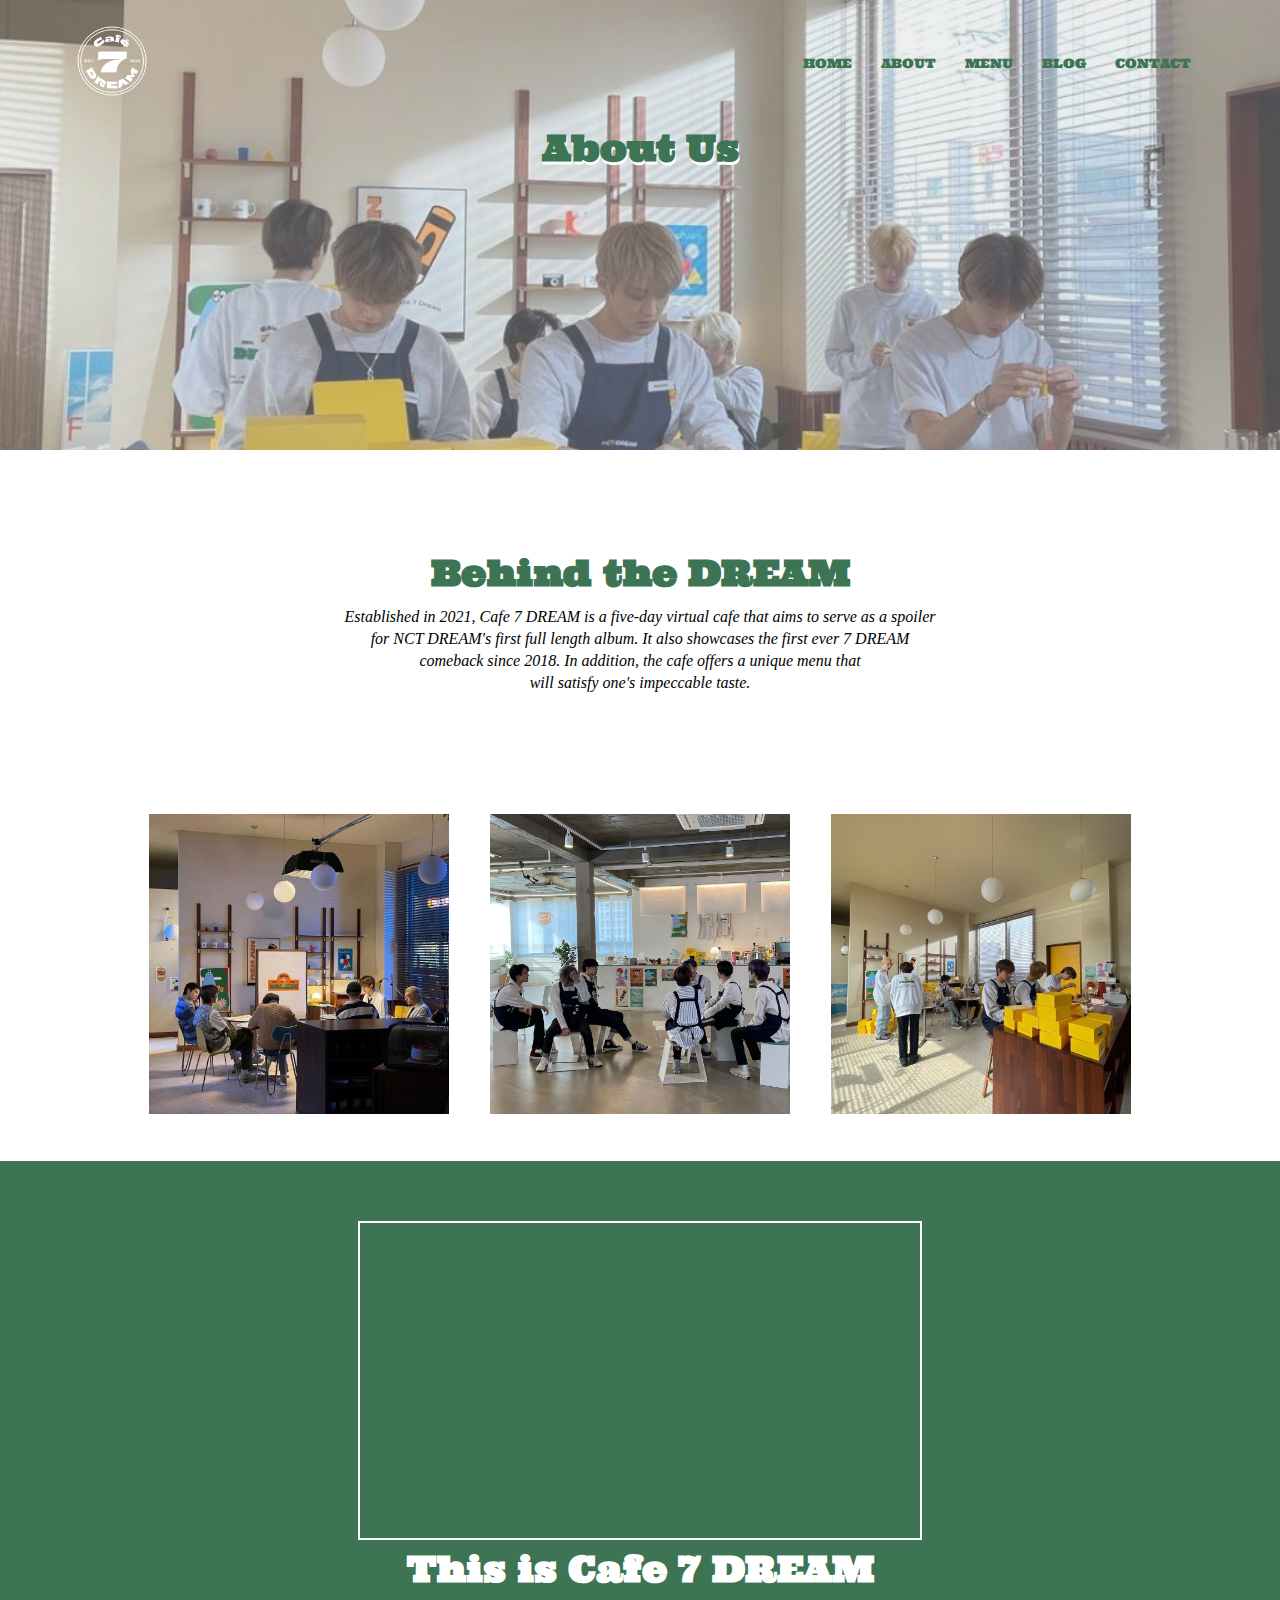
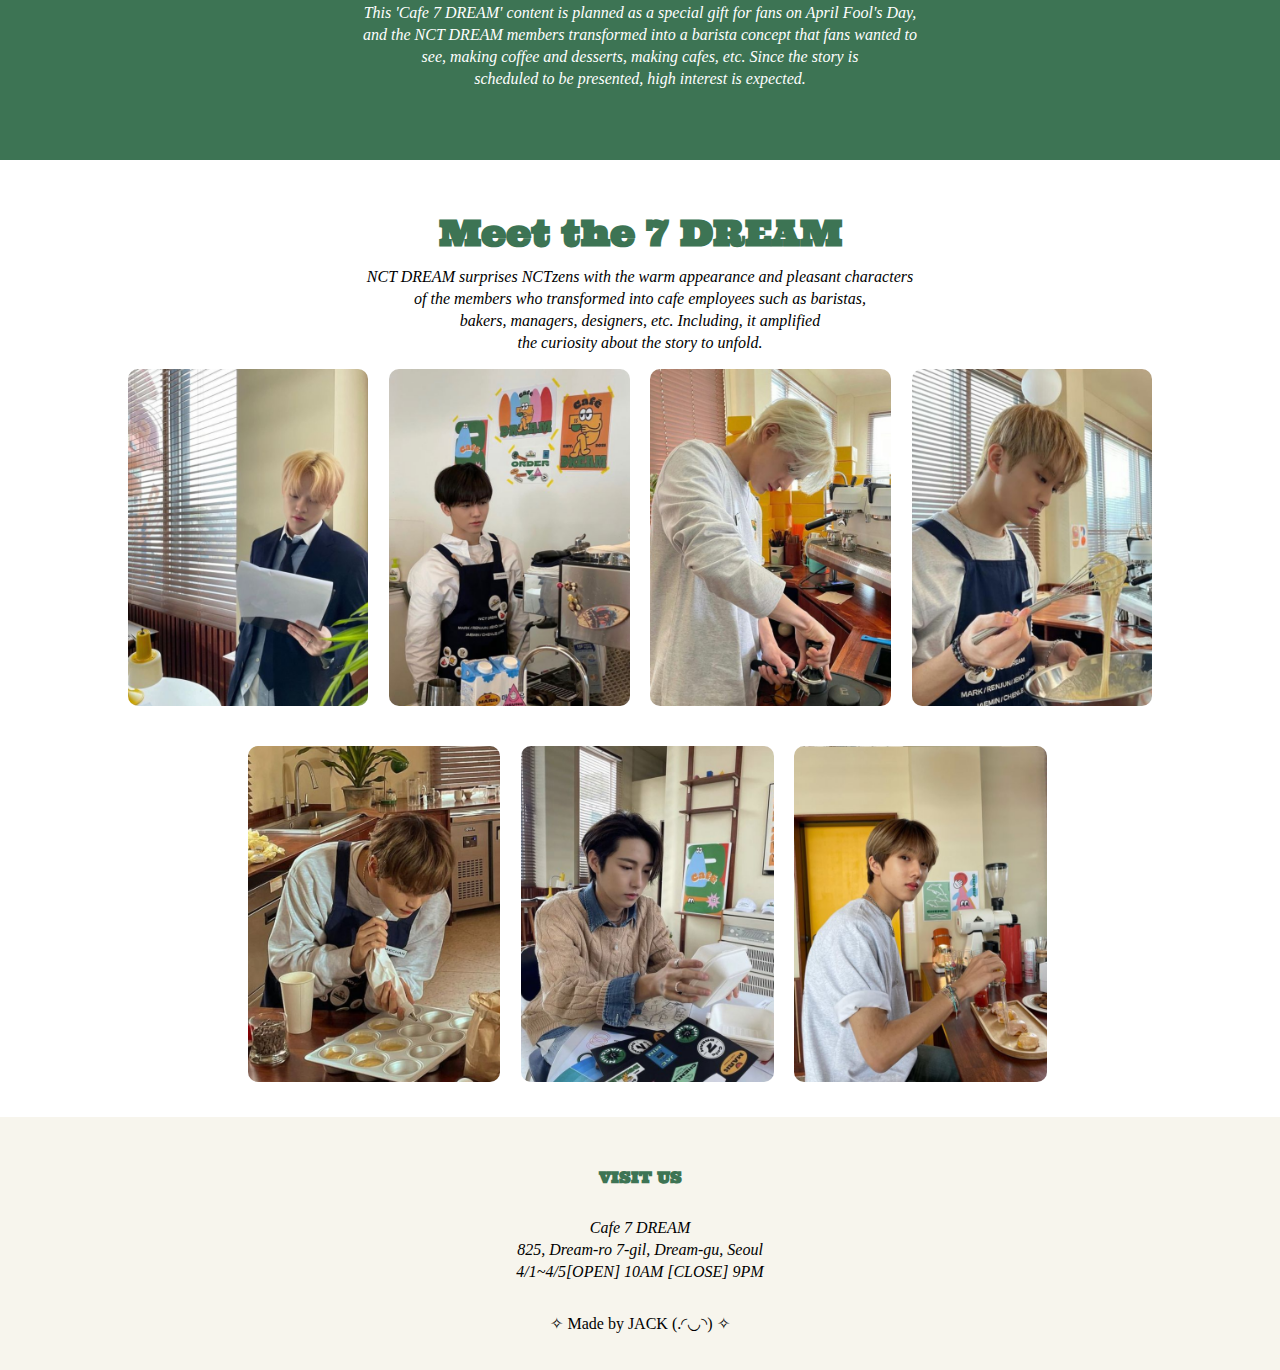
<file: about.html>
<!DOCTYPE html>
<html>
<head>
    <meta name="viewport" content="with=device-width, initial-scale=1.0">
     <title>Cafe 7 Dream</title>
     <link rel="stylesheet" href="styles.css">
     <link rel="preconnect" href="https://fonts.googleapis.com">
<link rel="preconnect" href="https://fonts.gstatic.com" crossorigin>
<link href="https://fonts.googleapis.com/css2?family=Ultra&display=swap" rel="stylesheet">
<link rel="stylesheet" href="https://cdnjs.cloudflare.com/ajax/libs/font-awesome/4.7.0/css/font-awesome.min.css" />
</head>
<body>
<section class="sub-header">
    <nav>
        <a href= "index.html"><img src="images/cafelogo.png"></a>
        <div class="nav-links" id="nav-links">
        <i class="fa fa-times" onclick="hideMenu()"></i>
             <ul>
                <li><a href="index.html">HOME</a></li>
                <li><a href="about.html">ABOUT</a></li>
                <li><a href="menu.html">MENU</a></li>
                <li><a href="blog.html">BLOG</a></li>
                <li><a href="contact.html">CONTACT</a></li>
             </ul>
        </div>
        <i class="fa fa-bars" onclick="showMenu()"></i>
    </nav>
    <h1>About Us</h1>
    
</section>
<!----btt--->
<button onclick="topFunction()" id="myBtn" title="Go to top">Back to Top</button>

<!---scriptybtt-->
<script>
    //Get the button
    var mybutton = document.getElementById("myBtn");
    
    // When the user scrolls down 20px from the top of the document, show the button
    window.onscroll = function() {scrollFunction()};
    
    function scrollFunction() {
      if (document.body.scrollTop > 20 || document.documentElement.scrollTop > 20) {
        mybutton.style.display = "block";
      } else {
        mybutton.style.display = "none";
      }
    }
    
    // When the user clicks on the button, scroll to the top of the document
    function topFunction() {
      document.body.scrollTop = 0;
      document.documentElement.scrollTop = 0;
    }
</script>
    


<!---- behind -------->

<section class="behind">
    <h1>Behind the DREAM</h1>
    <p>Established in 2021, Cafe 7 DREAM is a five-day virtual cafe that aims to serve as a spoiler <br>
        for NCT DREAM's first full length album. It also showcases the first ever 7 DREAM <br>
        comeback since 2018. In addition, the cafe offers a unique menu that <br>
        will satisfy one's impeccable taste.
    </p>
    <div class="row">
        <div class="behind">
            <h3><img src="images/behind1.png"></h3>
        </div>
        <div class="behind">
            <h3><img src="images/abtbg.jpg"></h3>
        </div>
        <div class="behind">
            <h3><img src="images/behind2.png"></h3>
        </div>
    </div>
    
</section>

<!---cafevlog-->
<section class="vlog">
    <iframe width="560" height="315" 
    src="https://www.youtube.com/embed/EIClOUIRqMY">
    </iframe>
    <h1>This is Cafe 7 DREAM</h1>
    <p>This 'Cafe 7 DREAM' content is planned as a special gift for fans on April Fool's Day, <br>
        and the NCT DREAM members transformed into a barista concept that fans wanted to <br>
        see, making coffee and desserts, making cafes, etc. Since the story is <br> 
        scheduled to be presented, high interest is expected.</p>
</section>

<!---the 7 dream-->

<section class="dream">
    <h1>Meet the 7 DREAM</h1>
    <p>NCT DREAM surprises NCTzens with the warm appearance and pleasant characters <br> 
        of the members who transformed into cafe employees such as baristas, <br>
        bakers, managers, designers, etc. Including, it amplified <br>
        the curiosity about the story to unfold.</p>
    <div class="row2">
        <div class="dreamrow">
            <img src="images/dream6.png">
            <div class="layer">
                <a href="https://www.instagram.com/nct_dream/" target="_blank">
                <h3>CHENLE, Manager</h3>
                </a>
            </div>
        </div>
        <div class="dreamrow">
            <img src="images/dream5.png">
            <div class="layer">
                <a href="https://www.instagram.com/na.jaemin0813/" target="_blank">
                <h3>JAEMIN, Barista</h3>
                </a>
            </div>
        </div>
        <div class="dreamrow">
            <img src="images/dream3.png">
            <div class="layer">
                <a href="https://www.instagram.com/nct_dream/" target="_blank">
                <h3>JENO, Barista</h3>
                </a>
            </div>
        </div>
        <div class="dreamrow">
            <img src="images/dream1.png">
            <div class="layer">
                <a href="https://www.instagram.com/onyourm__ark/" target="_blank">
                <h3>MARK, Baker</h3>
                </a>
            </div>
        </div>
    </div>
    <div class="row1">
        <div class="dreamrow1">
            <img src="images/dream4.png">
            <div class="layer">
                <a href="https://www.instagram.com/fullsun_ncit/" target="_blank">
                <h3>HAECHAN, Baker</h3>
                </a>
            </div>
        </div>
        <div class="dreamrow1">
            <img src="images/dream2.png">
            <div class="layer">
                <a href="https://www.instagram.com/yellow_3to3/" target="_blank">
                <h3>RENJUN, Designer</h3>
                </a>
            </div>
        </div>
        <div class="dreamrow1">
            <img src="images/dream7.png">
            <div class="layer">
                <a href="https://www.instagram.com/nct_dream/" target="_blank">
                <h3>JISUNG, Researcher</h3>
                </a>
            </div>
        </div>
    </div>

</section>

<!---reviews-->


<!---calltoact-->

<!---footer-->
<section class="footer">
    <h4>VISIT US</h4>
    <p>Cafe 7 DREAM <br>
    825, Dream-ro 7-gil, Dream-gu, Seoul <br>
    4/1~4/5[OPEN] 10AM   [CLOSE] 9PM</p>
    <h5>✧ Made by JACK (.◜◡◝) ✧</h5>
</section>


<!----script whatevs-->
<script>
    var navLinks = document.getElementById("navLinks");

    function hideMenu(){
        navLinks.style.right = "-200px";
    }

    function showMenu(){
        navLinks.style.right= "0";
    }
</script>

</body>
</html>
</file>
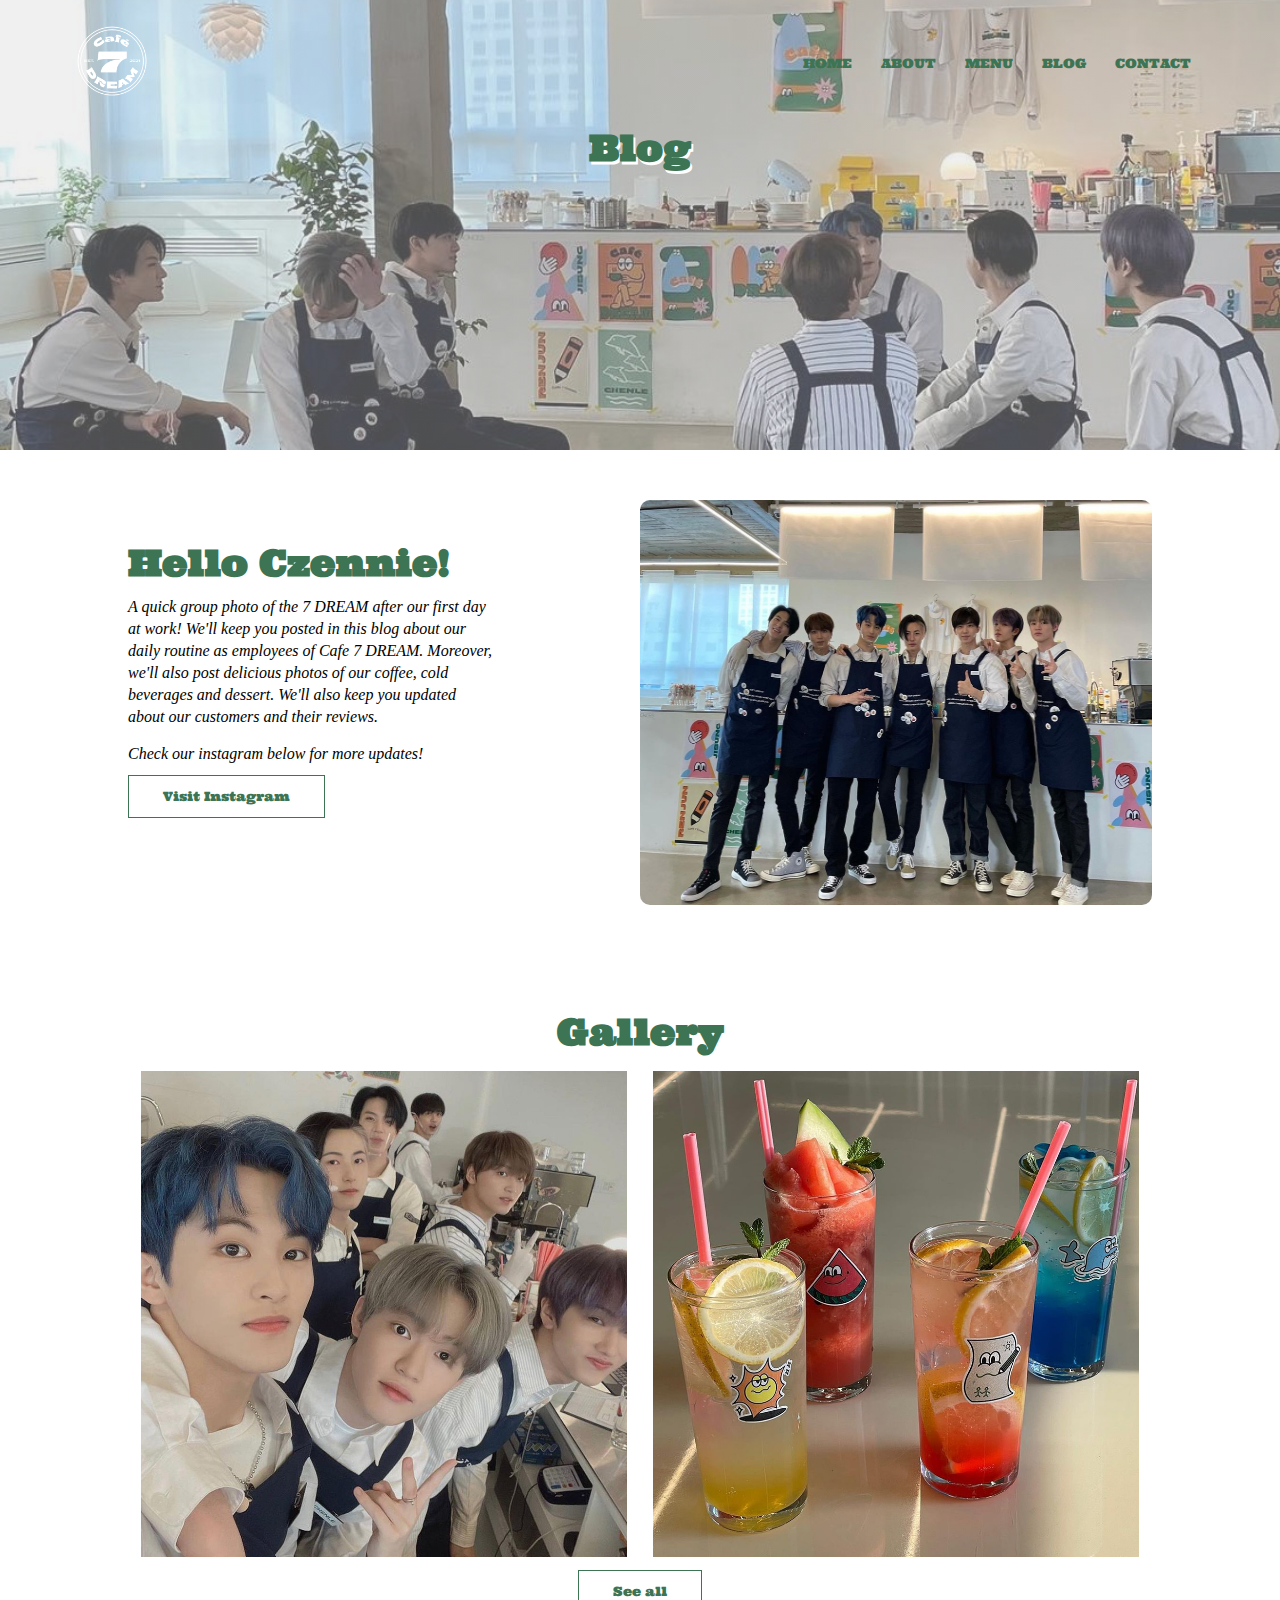
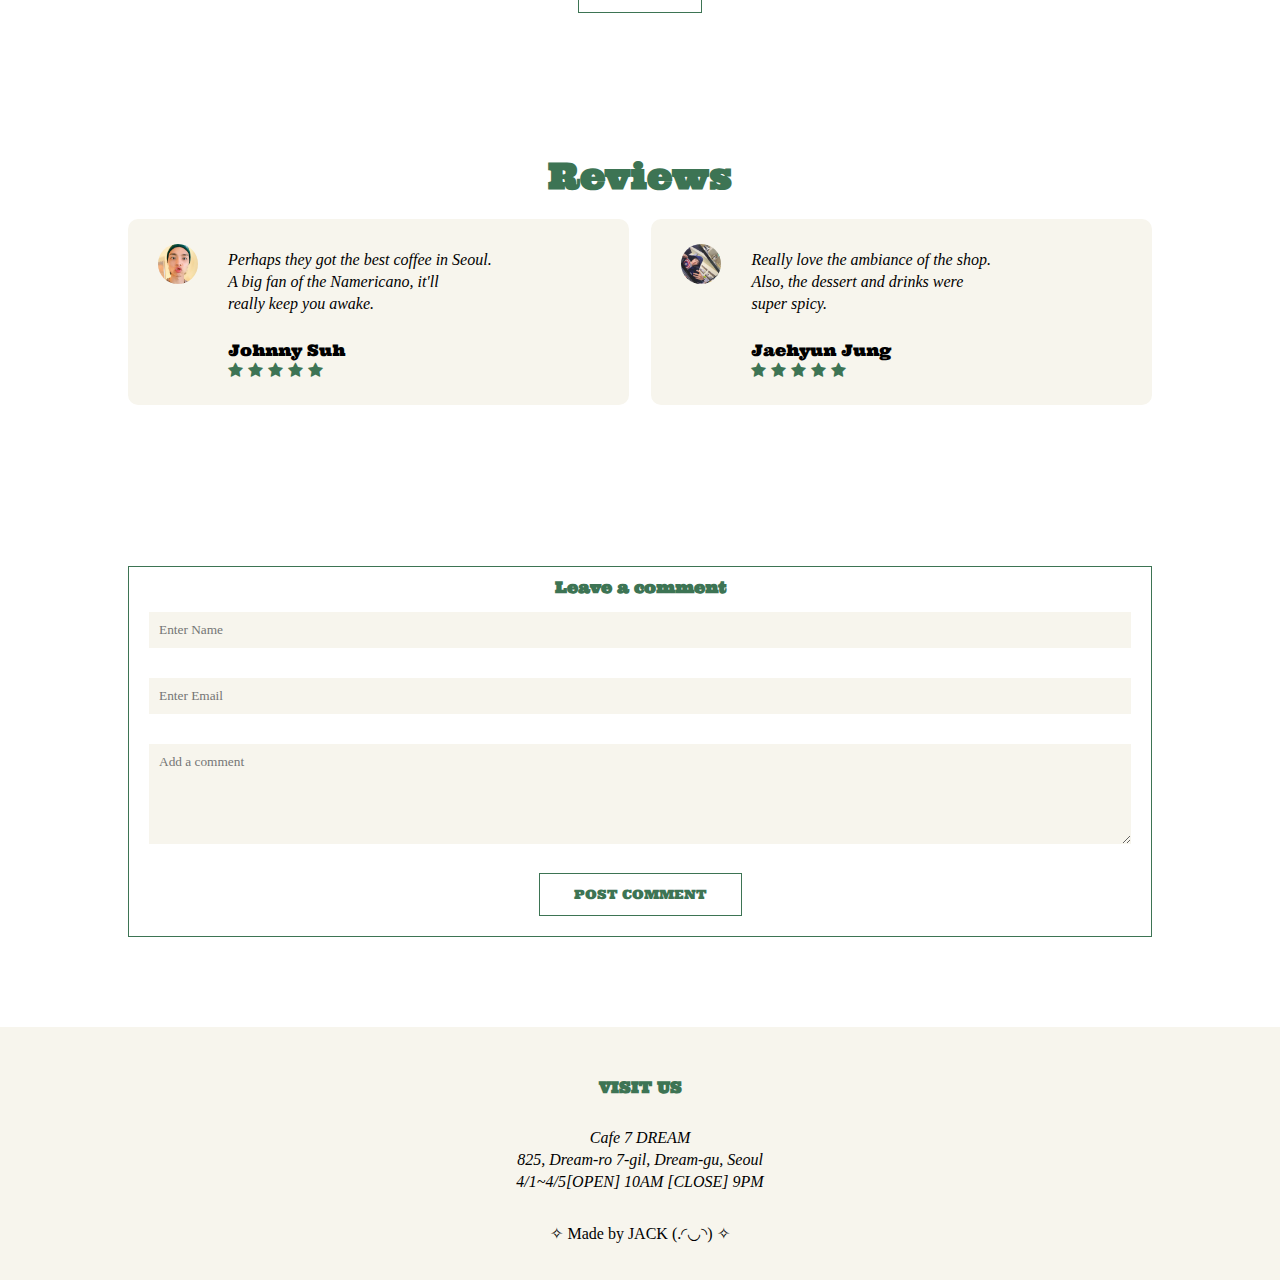
<file: blog.html>
<!DOCTYPE html>
<html>
<head>
    <meta name="viewport" content="with=device-width, initial-scale=1.0">
     <title>Cafe 7 Dream</title>
     <link rel="stylesheet" href="styles.css">
     <link rel="preconnect" href="https://fonts.googleapis.com">
<link rel="preconnect" href="https://fonts.gstatic.com" crossorigin>
<link href="https://fonts.googleapis.com/css2?family=Ultra&display=swap" rel="stylesheet">
<link rel="stylesheet" href="https://cdnjs.cloudflare.com/ajax/libs/font-awesome/4.7.0/css/font-awesome.min.css" />
</head>
<body>
<section class="sub-header2">
    <nav>
        <a href= "index.html"><img src="images/cafelogo.png"></a>
        <div class="nav-links" id="nav-links">
        <i class="fa fa-times" onclick="hideMenu()"></i>
             <ul>
                <li><a href="index.html">HOME</a></li>
                <li><a href="about.html">ABOUT</a></li>
                <li><a href="menu.html">MENU</a></li>
                <li><a href="blog.html">BLOG</a></li>
                <li><a href="contact.html">CONTACT</a></li>
             </ul>
        </div>
        <i class="fa fa-bars" onclick="showMenu()"></i>
    </nav>
    <h1>Blog</h1>
    
</section>
<!----btt--->
<button onclick="topFunction()" id="myBtn" title="Go to top">Back to Top</button>

<!---scriptybtt-->
<script>
    //Get the button
    var mybutton = document.getElementById("myBtn");
    
    // When the user scrolls down 20px from the top of the document, show the button
    window.onscroll = function() {scrollFunction()};
    
    function scrollFunction() {
      if (document.body.scrollTop > 20 || document.documentElement.scrollTop > 20) {
        mybutton.style.display = "block";
      } else {
        mybutton.style.display = "none";
      }
    }
    
    // When the user clicks on the button, scroll to the top of the document
    function topFunction() {
      document.body.scrollTop = 0;
      document.documentElement.scrollTop = 0;
    }
</script>
    


<!----Hello from us -------->
<section class="hfu">
    <div class="row">
        <div class="hfu-l">
            <h1>Hello Czennie!</h1>
    <p>A quick group photo of the 7 DREAM after our first day <br>
        at work! We'll keep you posted in this blog about our <br>
        daily routine as employees of Cafe 7 DREAM. Moreover, <br>
        we'll also post delicious photos of our coffee, cold <br>
        beverages and dessert. We'll also keep you updated <br>
        about our customers and their reviews.</p>
    <p>Check our instagram below for more updates!</p>
        <a href="https://www.instagram.com/nct_dream/" target="_blank" class="hfu-btn">Visit Instagram</a>
        </div>
        <div class="hfu-r">
            <img src="images/grouppic.jpg" width="540" height="405">
        </div>
    </div>
</section>

<!---cafevlog-->
<!---the 7 dream-->

<!----gallery-->
<section class="gallery">
    <h1>Gallery</h1>
    <div id="slider">
        <figure>
        <img src="images/1.png" alt>
        <img src="images/4.png" alt>
        <img src="images/2.png" alt>
        <img src="images/16.png" alt>
        <img src="images/12.png" alt>
        <img src="images/15.png" alt>
        <img src="images/7.png" alt>
        <img src="images/9.png" alt>
        <img src="images/10.png" alt>
        <img src="images/13.png" alt>
        </figure>
    </div>
    <a href="gall.html" class="hfu-btn">See all</a>
</section>

<!--galleryscr-->
<!---reviews-->

<section class="reviews">
    <h1>Reviews</h1>
    <div class = "row">
        <div class = "reviews-col">
            <img src="images/user1.jpg">
            <div>
                <p>Perhaps they got the best coffee in Seoul. <br>
                A big fan of the Namericano, it'll <br>
            really keep you awake.</p>
            <h3>Johnny Suh</h3>
            <i class="fa fa-star"></i>
            <i class="fa fa-star"></i>
            <i class="fa fa-star"></i>
            <i class="fa fa-star"></i>
            <i class="fa fa-star"></i>
            </div>
        </div>
        <div class = "reviews-col">
            <img src="images/user2.jpg">
            <div>
                <p>Really love the ambiance of the shop. <br>
                Also, the dessert and drinks were <br>
            super spicy.</p>
            <h3>Jaehyun Jung</h3>
            <i class="fa fa-star"></i>
            <i class="fa fa-star"></i>
            <i class="fa fa-star"></i>
            <i class="fa fa-star"></i>
            <i class="fa fa-star"></i>
            </div>
        </div>

    </div>
</section>
<!---comments-->
<section class="commenti">
    <div class="comments">
        <h4>Leave a comment</h4>
        <form class="commentf">
            <input type="text" placeholder="Enter Name">
            <input type="text" placeholder="Enter Email">
            <textarea rows="5" placeholder="Add a comment"></textarea>
            <button type="submit" class="hfu-btn">POST COMMENT</button>
        </form>
    </div>
</section>

<!---calltoact-->

<!---footer-->
<section class="footer">
    <h4>VISIT US</h4>
    <p>Cafe 7 DREAM <br>
    825, Dream-ro 7-gil, Dream-gu, Seoul <br>
    4/1~4/5[OPEN] 10AM   [CLOSE] 9PM</p>
    <h5>✧ Made by JACK (.◜◡◝) ✧</h5>
</section>


<!----script whatevs-->
<script>
    var navLinks = document.getElementById("navLinks");

    function hideMenu(){
        navLinks.style.right = "-200px";
    }

    function showMenu(){
        navLinks.style.right= "0";
    }
</script>

</body>
</html>
</file>
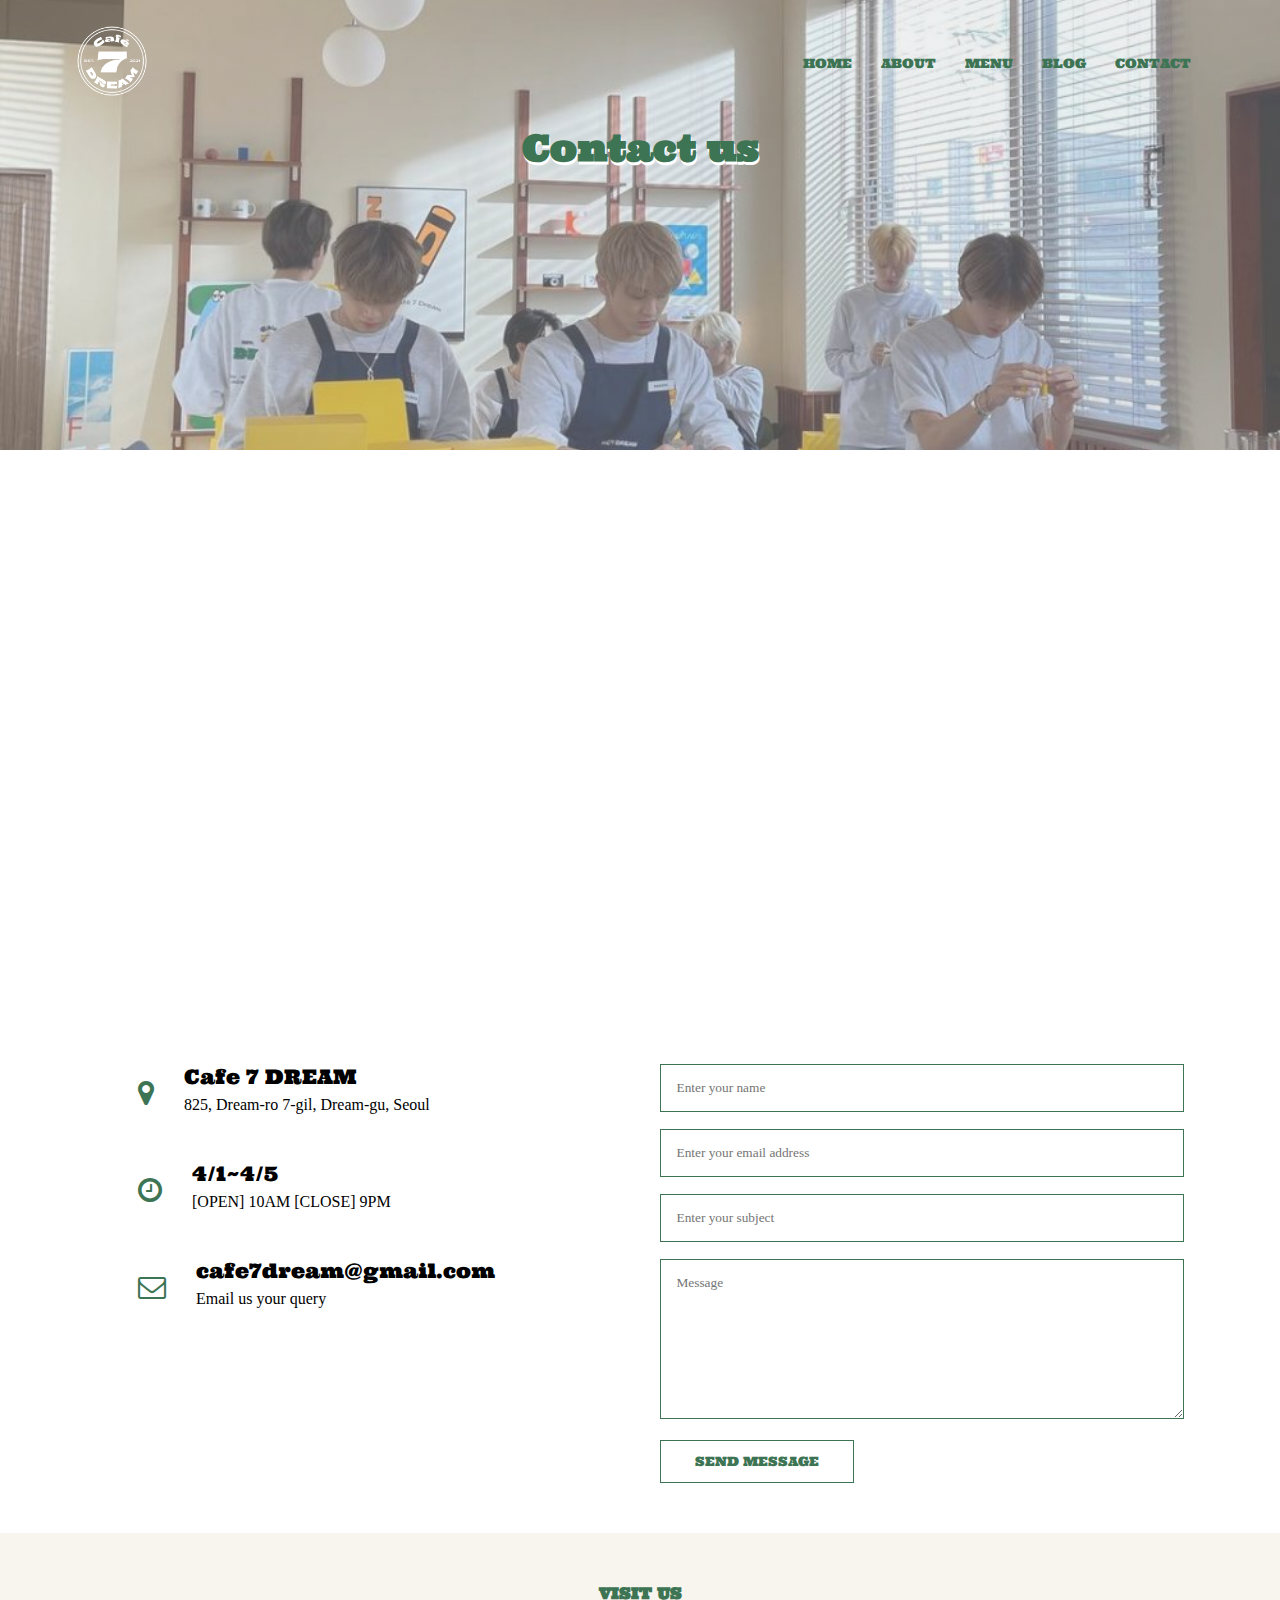
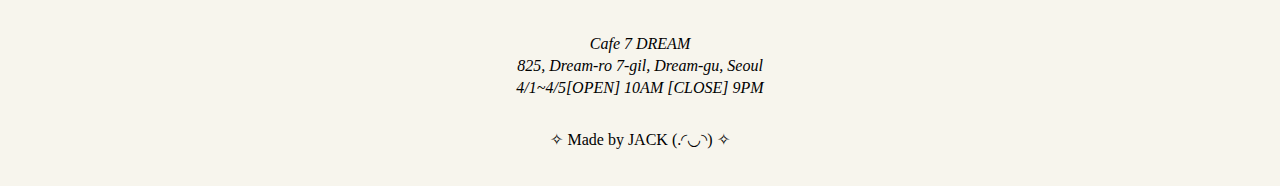
<file: contact.html>
<!DOCTYPE html>
<html>
<head>
    <meta name="viewport" content="with=device-width, initial-scale=1.0">
     <title>Cafe 7 Dream</title>
     <link rel="stylesheet" href="styles.css">
     <link rel="preconnect" href="https://fonts.googleapis.com">
<link rel="preconnect" href="https://fonts.gstatic.com" crossorigin>
<link href="https://fonts.googleapis.com/css2?family=Ultra&display=swap" rel="stylesheet">
<link rel="stylesheet" href="https://cdnjs.cloudflare.com/ajax/libs/font-awesome/4.7.0/css/font-awesome.min.css" />
</head>
<body>
<section class="sub-header">
    <nav>
        <a href= "index.html"><img src="images/cafelogo.png"></a>
        <div class="nav-links" id="nav-links">
        <i class="fa fa-window-close" aria-hidden="true" onclick="hideMenu()"></i>
             <ul>
                <li><a href="index.html">HOME</a></li>
                <li><a href="about.html">ABOUT</a></li>
                <li><a href="menu.html">MENU</a></li>
                <li><a href="blog.html">BLOG</a></li>
                <li><a href="contact">CONTACT</a></li>
             </ul>
        </div>
        <i class="fa fa-bars" onclick="showMenu()"></i>
    </nav>
    <h1>Contact us</h1>
    
</section>
<!----btt--->
<button onclick="topFunction()" id="myBtn" title="Go to top">Back to Top</button>

<!---scriptybtt-->
<script>
    //Get the button
    var mybutton = document.getElementById("myBtn");
    
    // When the user scrolls down 20px from the top of the document, show the button
    window.onscroll = function() {scrollFunction()};
    
    function scrollFunction() {
      if (document.body.scrollTop > 20 || document.documentElement.scrollTop > 20) {
        mybutton.style.display = "block";
      } else {
        mybutton.style.display = "none";
      }
    }
    
    // When the user clicks on the button, scroll to the top of the document
    function topFunction() {
      document.body.scrollTop = 0;
      document.documentElement.scrollTop = 0;
    }
</script>

<!---contact-->
<section class="loc">
    <iframe src="https://www.google.com/maps/embed?pb=!1m18!1m12!1m3!1d67400.12584410446!2d127.06179826359384!3d37.538549440600654!2m3!1f0!2f0!3f0!3m2!1i1024!2i768!4f13.1!3m3!1m2!1s0x357ca36dfd50f1b9%3A0xfc1a21ccfe4444e4!2zU03sl5TthLDthYzsnbjrqLztirg!5e0!3m2!1sen!2sph!4v1629730023449!5m2!1sen!2sph" 
    width="600" height="450" style="border:0;" allowfullscreen="" loading="lazy"></iframe>
</section>

<section class="cont">
    <div class="row">
        <div class="contcl">
            <div>
                <i class="fa fa-map-marker" aria-hidden="true"></i>
                <span>
                    <h5>Cafe 7 DREAM</h5>
                    <p>825, Dream-ro 7-gil, Dream-gu, Seoul</p>
                </span>
            </div>
            <div>
                <i class="fa fa-clock-o" aria-hidden="true"></i>
                <span>
                    <h5>4/1~4/5</h5>
                    <p>[OPEN] 10AM [CLOSE] 9PM</p>
                </span>
            </div>
            <div>
                <i class="fa fa-envelope-o" aria-hidden="true"></i>
                <span>
                    <h5>cafe7dream@gmail.com</h5>
                    <p>Email us your query</p>
                </span>
            </div>
        </div>
        <div class="contcl">
            <form action="form-handler.php" method="post">
                <input type="text" name="name" placeholder="Enter your name" required>
                <input type="email" name="email" placeholder="Enter your email address" required>
                <input type="text" name="subject" placeholder="Enter your subject" required>
                <textarea rows="8" name="message" placeholder="Message" required></textarea>
                <button type="submit" class="hfu-btn">SEND MESSAGE</button>
            </form>
        </div>

    </div>
</section>
    


<!---- behind -------->


<!---reviews-->


<!---calltoact-->

<!---footer-->
<section class="footer">
    <h4>VISIT US</h4>
    <p>Cafe 7 DREAM <br>
    825, Dream-ro 7-gil, Dream-gu, Seoul <br>
    4/1~4/5[OPEN] 10AM   [CLOSE] 9PM</p>
    <h5>✧ Made by JACK (.◜◡◝) ✧</h5>
</section>


<!----script whatevs-->
<script>
    var navLinks = document.getElementById("navLinks");

    function hideMenu(){
        navLinks.style.right = "-200px";
    }

    function showMenu(){
        navLinks.style.right= "0";
    }
</script>

</body>
</html>
</file>
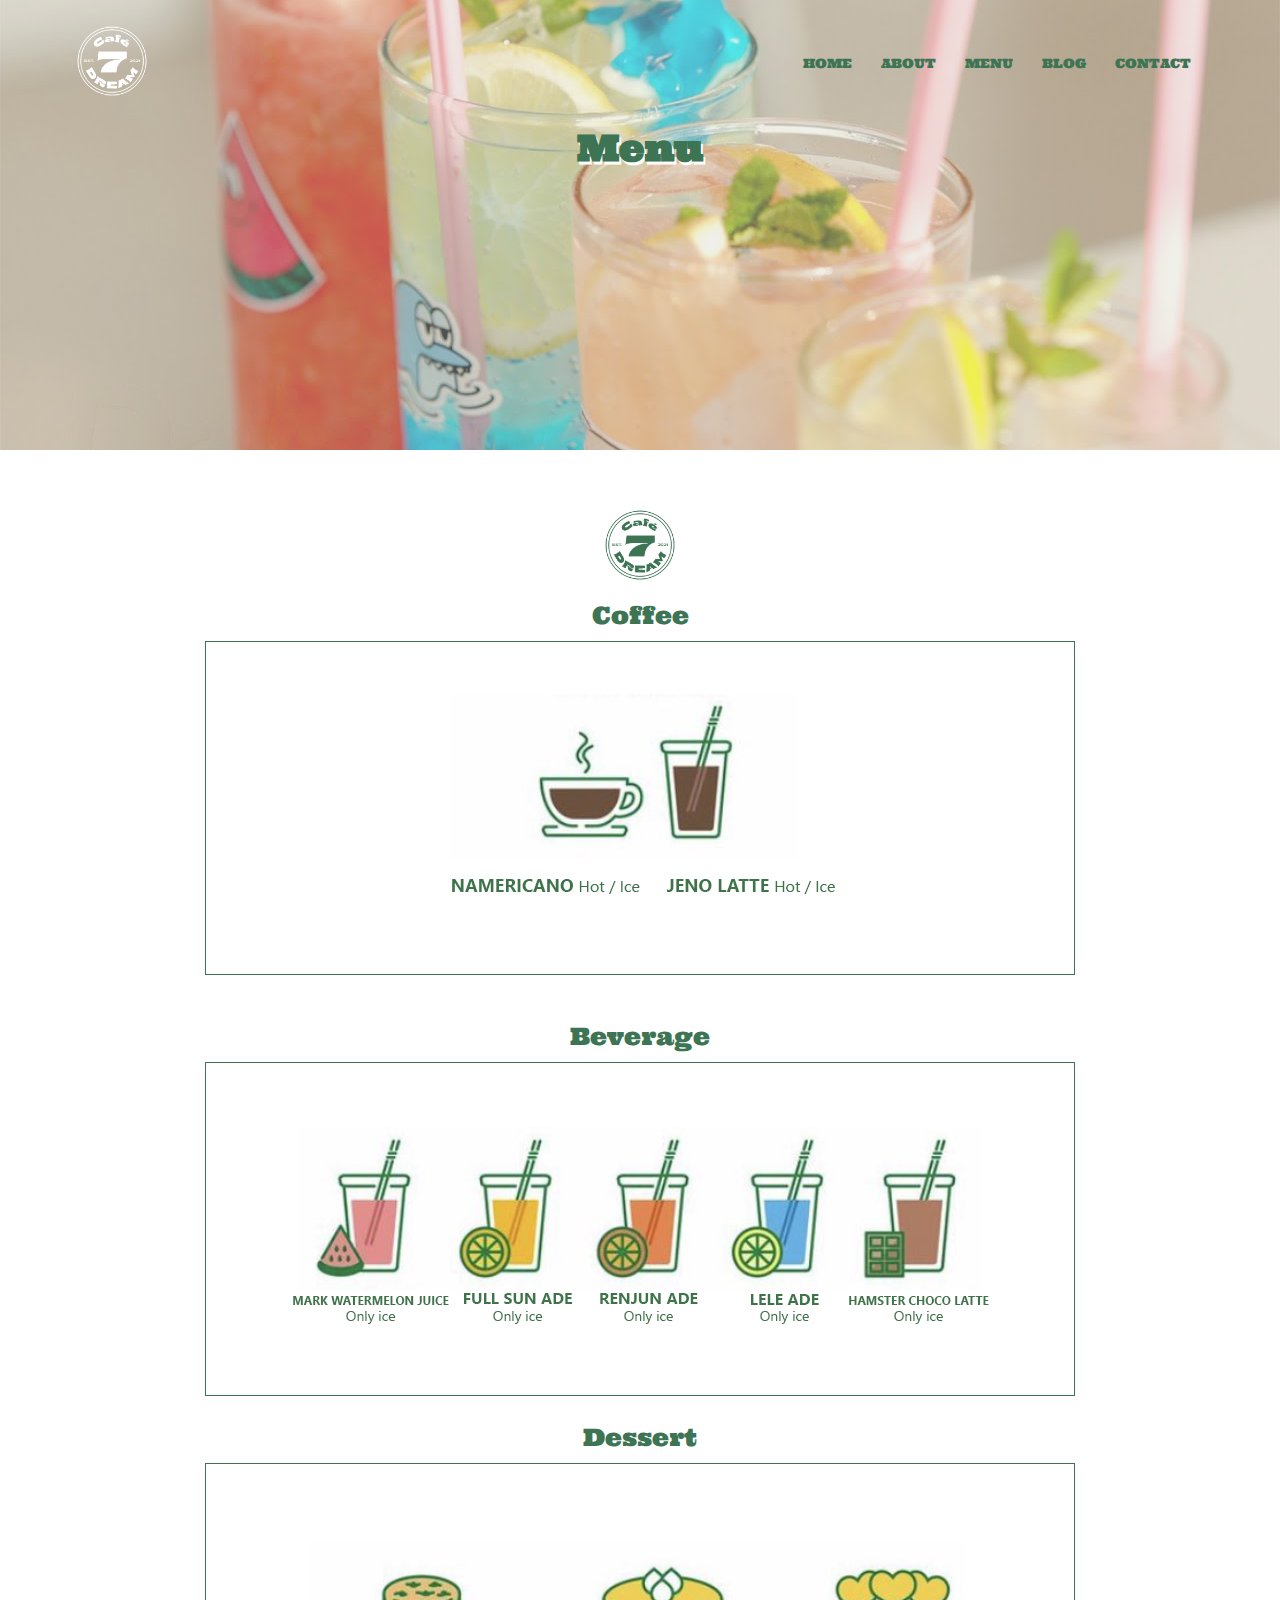
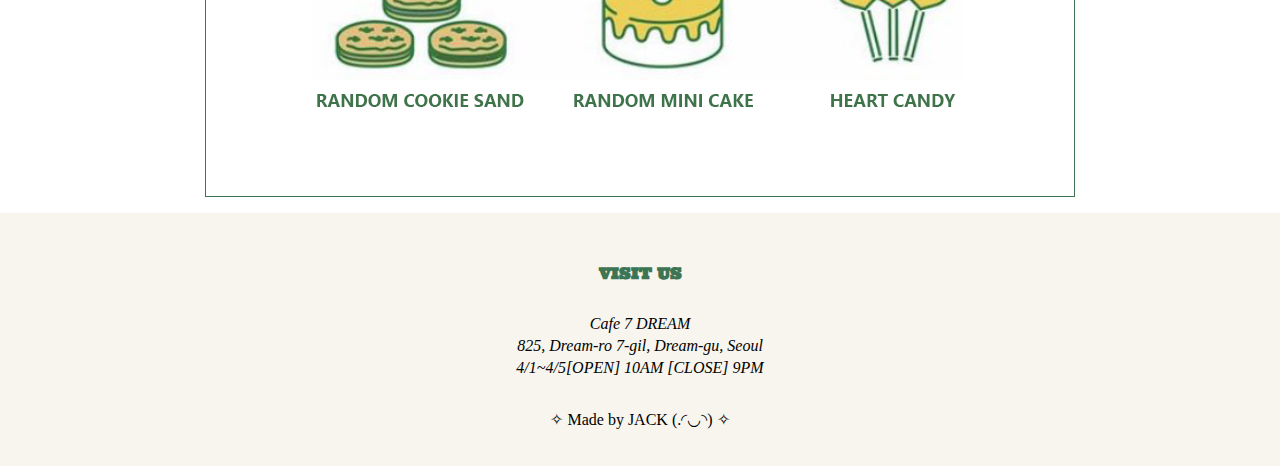
<file: menu.html>
<!DOCTYPE html>
<html>
<head>
    <meta name="viewport" content="with=device-width, initial-scale=1.0">
     <title>Cafe 7 Dream</title>
     <link rel="stylesheet" href="styles.css">
     <link rel="preconnect" href="https://fonts.googleapis.com">
<link rel="preconnect" href="https://fonts.gstatic.com" crossorigin>
<link href="https://fonts.googleapis.com/css2?family=Ultra&display=swap" rel="stylesheet">
<link rel="stylesheet" href="https://cdnjs.cloudflare.com/ajax/libs/font-awesome/4.7.0/css/font-awesome.min.css" />
</head>
<body>
<section class="sub-header1">
    <nav>
        <a href= "index.html"><img src="images/cafelogo.png"></a>
        <div class="nav-links" id="nav-links">
        <i class="fa fa-times" onclick="hideMenu()"></i>
             <ul>
                <li><a href="index.html">HOME</a></li>
                <li><a href="about.html">ABOUT</a></li>
                <li><a href="menu.html">MENU</a></li>
                <li><a href="blog.html">BLOG</a></li>
                <li><a href="contact.html">CONTACT</a></li>
             </ul>
        </div>
        <i class="fa fa-bars" onclick="showMenu()"></i>
    </nav>
    <h1>Menu</h1>
    
</section>

<!----btt--->
<button onclick="topFunction()" id="myBtn" title="Go to top">Back to Top</button>

<!---scriptybtt-->
<script>
    //Get the button
    var mybutton = document.getElementById("myBtn");
    
    // When the user scrolls down 20px from the top of the document, show the button
    window.onscroll = function() {scrollFunction()};
    
    function scrollFunction() {
      if (document.body.scrollTop > 20 || document.documentElement.scrollTop > 20) {
        mybutton.style.display = "block";
      } else {
        mybutton.style.display = "none";
      }
    }
    
    // When the user clicks on the button, scroll to the top of the document
    function topFunction() {
      document.body.scrollTop = 0;
      document.documentElement.scrollTop = 0;
    }
</script>
    

<!----menu-->

<section class="menu">
    <h1><img src="images/cafeml1.png"></h1>
    <div class="menu2">
        <h3>Coffee</h3>
         <p><img src="images/menu1.png"></p>
    </div>
    <div class="menu3">
        <h3>Beverage</h3>
         <p><img src="images/menu2.png"></p>
    </div>
    <div class="menu4">
        <h3>Dessert</h3>
         <p><img src="images/menu3.png"></p>
    </div>
</section>

<!---- behind -------->

<!---cafevlog-->

<!---the 7 dream-->

<!---reviews-->


<!---calltoact-->

<!---footer-->
<section class="footer">
    <h4>VISIT US</h4>
    <p>Cafe 7 DREAM <br>
    825, Dream-ro 7-gil, Dream-gu, Seoul <br>
    4/1~4/5[OPEN] 10AM   [CLOSE] 9PM</p>
    <h5>✧ Made by JACK (.◜◡◝) ✧</h5>
</section>


<!----script whatevs-->
<script>
    var navLinks = document.getElementById("navLinks");

    function hideMenu(){
        navLinks.style.right = "-200px";
    }

    function showMenu(){
        navLinks.style.right= "0";
    }
</script>

</body>
</html>
</file>
<file: styles.css>
*{
    margin: 0;
    padding: 0;
    font-family: 'Ultra', serif;
}
.header{
    min-height: 100vh;
    width: 100%;
    background-image: linear-gradient(rgba(214, 214, 214, 0.363),rgba(214, 214, 214, 0.363)),url(images/bgmovreal.gif);
    background-position: center;
    background-size: cover;
    position: relative;
}

nav{
    display: flex;
    padding: 2% 6%;
    justify-content: space-between;
    align-items: center;
}
nav img{
    width: 70px;
}
.nav-links{
    flex: 1;
    text-align: right;
}
.nav-links ul li{
    list-style: none;
    display: inline-block;
    padding: 8px 12px;
    position: relative;
}
.nav-links ul li a{
    color: #3d7454;
    text-decoration: none;
    font-size: 13px;
}
.nav-links ul li::after{
    content: '';
    width: 0%;
    height: 2px;
    background: #ffffff;
    display: block;
    margin: auto;
    transition: 0.5s;
}
.nav-links ul li:hover::after{
    width: 100%;
}
.text-box{
    width: 90%;
    color: #ffffff;
    position: absolute;
    top: 50%;
    left: 50%;
    transform: translate(-50%, -50%);
    text-align: center;
}
.text-box h1{
    color: #3d7454;
    font-size: 62px;
    text-shadow: 4px 5px 0px #ffffff;

}
.text-box p{
    margin: 10px 0 40px;
    padding: 0px;
    font-size: 14px;
    color: #ffffff;
    font-family: 'Ultra', serif;
    font-style: normal;
}
.hero-btn{
    display: inline-block;
    text-decoration: none;
    color: #ffffff;
    border: 1px solid #ffffff;
    padding: 12px 34px;
    font-size: 13px;
    background: transparent;
    position: relative;
    cursor: pointer;
}
.hero-btn:hover{
    border: 1px solid#3d7454;
    background: #3d7454;
    transition: 1s;
}

.vlog-btn{
    display: inline-block;
    text-decoration: none;
    color: #ffffff;
    border: 1px solid #ffffff;
    padding: 12px 34px;
    font-size: 13px;
    background: transparent;
    position: relative;
    cursor: pointer;
}
.vlog-btn:hover{
    border: 1px solid#ffffff;
    background: #ffffff;
    color: #3d7454;
    transition: 1s;
}

nav .fa{
    display: none;
}
@media(max-width: 700px){
    .text-box h1{
        font-size: 20px;
        text-shadow: 1px 2px 0px #3d7454;;
    }
    .nav-links ul li{
        display: block;
    }
    .nav-links{
        position: absolute;
        background: #ffffff;
        height: 100vh;
        width: 200px;
        top: 0;
        right: -200px;
        text-align: left;
        z-index: 2;
        transition: 1s;
    }
    nav .fa{
        display: block;
        color: #3d7454;
        margin: 10px;
        font-size: 22px;
        cursor: pointer;
    }
    .nav-links ul{
        padding: 30px;
    
    }
}
/*-----behind----*/

.behind{
    width: 80%;
    margin: auto;
    text-align: center;
    padding-top: 100px;
    padding-bottom: 10px;
}
h1{
    font-size: 36px;
    color: #3d7454;
    font-weight: 600;
}
p{
    font-size: 16px;
    font-family: 'Segoe UI', serif;
    font-style: italic;
    font-weight: 300;
    line-height: 22px;
    margin-top: 5px;
    margin-bottom: 5px;
    padding-top: 5px;
    padding-bottom: 5px;
}
.row{
    margin-top: 0px;
    display: flex;
    justify-content: space-between;
    padding-top: 0px;
    padding-bottom: 20px;
}
.row img{
    width: 300px;
}

@media(max-width: 700px){
    .row{
        flex-direction: column;
    }
}

/*---vlog---*/

.vlog{
    width: 100%;
    background: #3d7454;
    background-size: cover;
    margin: auto;
    text-align: center;
    padding-top: 60px;
    padding-bottom: 60px;
}
.vlog h1{
    margin-top: 2px;
    color: #ffffff;
}
.vlog p{
    margin-top: 5px;
    color:#ffffff;
}
.vlog iframe{
    border: 2px solid #ffffff;
}
/*----menu----*/
.menu{
    width: 80%;
    margin: auto;
    text-align: center;
    padding-top: 60px;
}
h1 img{
    width: 70px;
}
h2{
    font-size: 36px;
    color: #3d7454;
    font-weight: 600;
}
.menu2{
    margin-top: 0px;
    padding-bottom: 20px;
}
h3{
    padding-top: 10px;
    font-size: 24px;
    color: #3d7454;
    font-weight: 400;
}
p img{
    width: 800px;
    border: 1px solid #3d7454;
    padding: 12px 34px;
    cursor: pointer;
}
p img:hover{
    box-shadow: 0 0 20px 0px #3d7454;
    transition: 1s;
}
@media(max-width: 700px){
    .menu{
        flex-direction: column;
    }
    .menu2{
        flex-direction: column;
    }
}

/*---dream----*/
.dream{
    width: 80%;
    margin: auto;
    text-align: center;
    padding-top: 50px;
}
.dream p{
    padding-bottom: 5px;
}
.row2{
    margin-top: 0px;
    display: flex;
    justify-content: center;
    padding-top: 5px;
    padding-bottom:5px;
    column-gap: 1.3em;
}
.dreamrow{
    flex-basis: 32%;
    border-radius: 10px;
    margin-bottom: 30px;
    position: relative;
    overflow: hidden;
}
.dreamrow img{
    width: 105%;
    display: block;
}
.layer{
    background: transparent;
    height: 100%;
    width: 100%;
    position: absolute;
    top: 0;
    left: 0;
    transition: 0.5s;
}
.layer:hover{
    background: rgba(255, 255, 255, 0.3);
}
.layer h3{
    width: 100%;
    font-weight: 500;
    color: #3d7454;
    text-shadow: 1px 2px #ffff;
    font-size: 26px;
    bottom: 0;
    left: 50%;
    transform: translateX(-50%);
    position: absolute;
    opacity: 0;
    transition: 0.5s;

}
.layer:hover h3{
    bottom: 49%;
    opacity:1;
}
.dreamrow1{
    flex-basis: 32%;
    border-radius: 10px;
    margin-bottom: 30px;
    position: relative;
    overflow: hidden;
}
.dreamrow1 img{
    width: 100%;
    display: block;
}
.row1{
    margin-top: 0px;
    width: 78%;
    display: flex;
    justify-content: center;
    padding-top: 5px;
    padding-bottom:5px;
    column-gap: 1.3em;
    margin-left: 120px;

}
/*---reviews---*/

.reviews{
    width: 80%;
    margin: auto;
    padding-top: 100px;
    text-align: center;
}
.reviews h1{
    padding-bottom: 20px;
}
.reviews-col{
    flex-basis: 44%;
    border-radius: 10px;
    margin-bottom: 5%;
    text-align: left;
    background: #f7f5ed;
    padding: 25px;
    cursor: pointer;
    display: flex;
}
.reviews-col img{
    height: 40px;
    width: 40px;
    margin-left: 5px;
    margin-right: 30px;
    border-radius: 50%;
}
.reviews-col h3{
    margin-top: 15px;
    text-align: left;
    font-size: 16px;
    color: #000000;
}
.reviews-col p{
    padding: 0;
}
.reviews-col .fa{
    color: #3d7454;
}
.cta{
    margin: 100px auto;
    width: 80%;
    background-image: linear-gradient(rgba(214, 214, 214, 0.363),rgba(214, 214, 214, 0.363)),url(images/grouppic2.jpg);
    background-position: center;
    background-size: cover;
    border-radius: 10px;
    text-align: center;
    padding: 100px 0;
}
.footer{
    width: 100%;
    background-color: #f7f5ed;
    text-align: center;
    padding: 30px 0;
}
.footer h4{
    color:#3d7454;
    margin-bottom: 25px;
    margin-top: 20px;
    font-weight: 600;
}
.footer h5{
    font-size: 16px;
    font-family: 'Segoe UI', serif;
    font-style: normal;
    text-align: center;
    font-weight: 300;
    line-height: 22px;
    padding-top: 20px;
    padding-bottom: 5px;
}

/*----about us page----*/

.sub-header{
    height: 50vh;
    width: 100%;
    background-image: linear-gradient(rgba(214, 214, 214, 0.363),rgba(214, 214, 214, 0.363)),url(images/LALALA.jpg);
    background-position: center;
    background-size: cover;
    text-align: center;
}
.sub-header h1{
    color: #3d7454;
    text-shadow: 1.5px 2.5px #ffffff;
}

/*----menu page----*/

.sub-header1{
    height: 50vh;
    width: 100%;
    background-image: linear-gradient(rgba(214, 214, 214, 0.363),rgba(214, 214, 214, 0.363)),url(images/menuu.png);
    background-position: center;
    background-size: cover;
    text-align: center;
}
.sub-header1 h1{
    color: #3d7454;
    text-shadow: 1.5px 2.5px #ffffff;
}

#myBtn {
    display: none;
    position: fixed;
    bottom: 20px;
    right: 30px;
    z-index: 99;
    font-size: 18px;
    border: none;
    outline: none;
    background-color:#3d7454;
    color: white;
    cursor: pointer;
    padding: 15px;
    border-radius: 4px;
  }
  
  #myBtn:hover {
    box-shadow: 0 0 20px 0 #3d7454;
  }

  /*---blog----*/
  .sub-header2{
    height: 50vh;
    width: 100%;
    background-image: linear-gradient(rgba(214, 214, 214, 0.363),rgba(214, 214, 214, 0.363)),url(images/FR.jpg);
    background-position: center;
    background-size: cover;
    text-align: center;
}
.sub-header2 h1{
    color: #3d7454;
    text-shadow: 1.5px 2.5px #ffffff;
}
.hfu{
    width: 80%;
    margin: auto;
    padding-top: 40px;
    padding-bottom: 40px;
}
.hfu-l{
    flex-basis: 50%;
}
.hfu-l h1{
    margin-top: 50px;
}
.hfu h1{
    font-size: 36px;
    color: #3d7454;
    font-weight: 600;
}
.hfu-x h1{
    margin-top: 60px;
}
.hfu-x p{
    margin-top: 50px;
}
.hfu p{
    font-size: 16px;
    font-family: 'Segoe UI', serif;
    font-style: italic;
    font-weight: 300;
    line-height: 22px;
    margin-top: 5px;
    margin-bottom: 5px;
    padding-top: 5px;
    padding-bottom: 5px;
}
.hfu-r{
    flex-basis: 50%;
}
.hfu-y{
    flex-basis: 50%;
}
.hfu-y img{
    width: 100%;
    border-radius: 10px;
}
.hfu-x{
    flex-basis: 50%;
}
.hfu-r img{
    margin-top: 10px;
    width: 100%;
    border-radius: 10px;
}
.hfu-btn{
    display: inline-block;
    text-decoration: none;
    color: #3d7454;
    border: 1px solid #3d7454;
    padding: 12px 34px;
    font-size: 13px;
    background: transparent;
    position: relative;
    cursor: pointer;
}
.hfu-btn:hover{
    border: 1px solid #3d7454;
    background: #3d7454;
    color: #ffffff;
    transition: 1s;
}
.gall-btn{
    display: inline-block;
    text-decoration: none;
    color: #3d7454;
    border: 1px solid #3d7454;
    padding: 12px 34px;
    font-size: 13px;
    background: transparent;
    position: relative;
    cursor: pointer;
    margin-top: 20px;
}
.gall-btn:hover{
    border: 1px solid #3d7454;
    background: #3d7454;
    color: #ffffff;
    transition: 1s;
}
.row4{
    margin-top: 0px;
    width: 78%;
    display: flex;
    justify-content: space-evenly;
    padding-top: 5px;
    padding-bottom:5px;
    column-gap: 1.3em;
    margin-left: 120px;

}
.gallery{
    width: 80%;
    margin: auto;
    padding-top: 40px;
    padding-bottom: 40px;
    text-align: center;
}
.gallery h1{
    margin-bottom: 3px;
    text-align: center;
}
@keyframes slidy {
    0% { left: 0%; }
    20% { left: 0%; }
    25% { left: -100%; }
    45% { left: -100%; }
    50% { left: -200%; }
    70% { left: -200%; }
    75% { left: -300%; }
    95% { left: -300%; }
    100% { left: -400%; }
}
    
body { margin: 0; } 
    div#slider { overflow: hidden; }
    div#slider figure img { width: 10%; float: left;}
    div#slider figure { 
      position: relative;
      width: 500%;
      left: 0;
      text-align: left;
      font-size: 0;
      animation: 15s slidy infinite;
}

.gally{
    width: 80%;
    margin: auto;
    margin-bottom: 50px;
    padding-top: 100px;
    text-align: center;
}
.gally h1{
    margin-top: 0px;
    margin-bottom: 20px;
}
.gally img{
    width: 250px;
}
.commenti{
    width: 80%;
    margin: auto;
    padding-top: 40px;
    padding-bottom: 40px;
    text-align: center;
}
.comments{
    border: 1px solid #3d7454;
    margin: 50px 0;
    padding: 10px 20px;
}
.comments h4{
    text-align: center;
    color: #3d7454;
}
.commentf input, .commentf textarea{
    font-family: 'Segoe UI', serif;
    width: 100%;
    padding: 10px;
    margin: 15px 0;
    box-sizing: border-box;
    border: none;
    outline: none;
    background: #f7f5ed;
}
.commentf button{
    margin: 10px 0;
}

/*--contact---*/
.loc{
    width: 80%;
    margin: auto;
    padding: 80px 0;
}
.loc iframe{
    width: 100%;
}
.cont{
    width: 80%;
    margin: auto;
}
.contcl{
    flex-basis: 48%;
    margin-bottom: 30px;
}
.contcl div p{
    font-style: normal;
    padding: 0;
}
.contcl  div h5{
    font-size: 20px;
    margin-bottom: 5px;
    font-weight: 400;
}

.contcl div{
    display: flex;
    align-items: center;
    margin-bottom: 40px;
}
.contcl div .fa{
    font-size: 28px;
    color:#3d7454;
    margin: 10px;
    margin-right: 30px;
}  
.contcl input, .contcl textarea{
    font-family: 'Segoe UI',serif;
    width: 100%;
    padding: 15px;
    margin-bottom: 17px;
    outline: none;
    border: 1px solid #3d7454;
}
</file>
